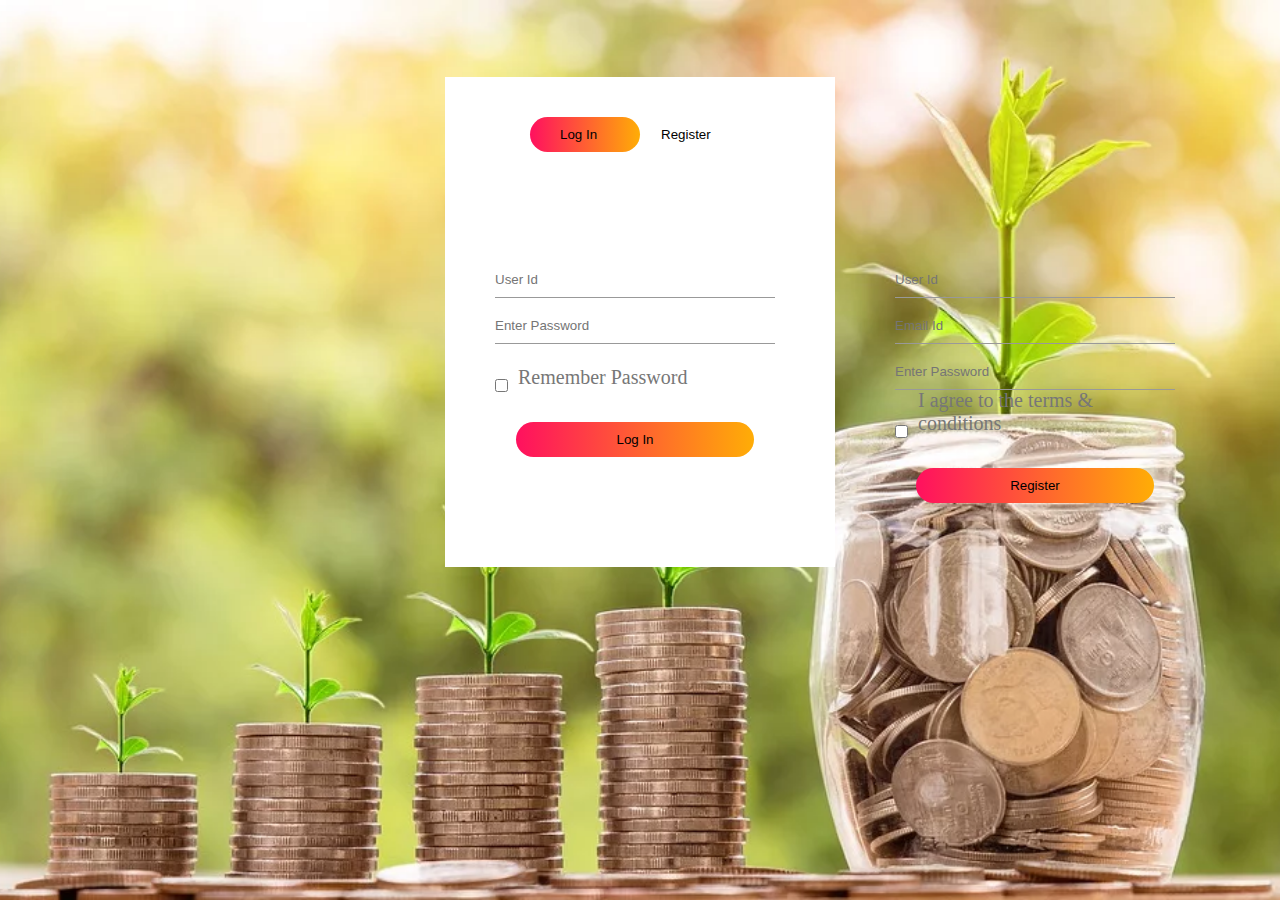
<file: loginform.html>
<!DOCTYPE html>
 <html lang="en">
 <head>
     <meta charset="UTF-8">
     <meta name="viewport" content="width=device-width, initial-scale=1.0">
     <title>login-form</title>
     <link rel="stylesheet" href="login.css">
 </head>
 <body>
     <div class="super">
         <div class="form-box">
         <div class="button-box">
             <div id="btn"></div>
             <button type="button" class="toggle-btn" onclick="login()">Log In</button>
             <button type="button" class="toggle-btn" onclick="register()">Register</button>
            </div>
        
         <form id="login" class="input-group">
             <input type="text" class="input-field" placeholder="User Id" required>
             <input type="text" class="input-field" placeholder="Enter Password" required>
             <input type="checkbox" class="check-box"><span>Remember Password</span>
             <button type="submit" class="submit-btn">Log In</button>
         </form>
         <form id="register" class="input-group">
            <input type="text" class="input-field" placeholder="User Id" required>
            <input type="email" class="input-field" placeholder="Email Id" required>
            <input type="text" class="input-field" placeholder="Enter Password" required>
            <input type="checkbox" class="check-box"><span>I agree to the terms & conditions</span>
            <button type="submit" class="submit-btn">Register</button>

        </form>
    </div>
     </div>

     <script>
         var x = document.getElementById("login")
         var y = document.getElementById("register")
         var z = document.getElementById("btn")

         function register(){
             x.style.left = "-400px"
             y.style,left = "50px"
             z.style.left = "110px"

         }
         function login(){
             x.style.left = "50px"
             y.style,left = "450px"
             z.style.left = "0px"

         }

     </script>
     
 </body>
 </html>
</file>
<file: login.css>
*{
    margin: 0;
    padding: 0;
}

.super{
    height: 100%;
    width: 100%;
    background-image: url(budget.jpg);
    background-position: center;
    background-size: cover;
    position: absolute;
  
  }

  .form-box{
      width: 380px;
      height: 480px;    
      position: relative;
      margin: 6% auto;  
      background: #fff;
      padding: 5px;

  }

  .button-box{
      width: 220px;
      margin: 35px auto;
      position: relative;
      box-shadow: 0 0 20px 9 px #ff61241f;
      border-radius: 30px;

  }

  .toggle-btn{
padding: 10px 30px;
cursor: pointer;
background: transparent;
border: 0;
outline: none;
position: relative;
  }

  #btn{
      top: 0;
      left: 0;
      position: absolute;
      width: 110px;
      height: 100%;
      background: linear-gradient(to right, #ff105f,#ffad06);
      border-radius: 30px;
      transition: .5s;
  }

.input-group{
    top: 180px;
    position: absolute;
    width: 280px;
    transition: .5s;
}

.input-field{
    width: 100%;
    padding: 10px 0;
    margin: 5px 0; 
     border-left: 0;
    border-top: 0;
    border-right: 0;
    border-bottom: 1px solid #999;
    outline: none;
    background: transparent;
}


.submit-btn{
    width: 85%;
    padding: 10px 30px;
    cursor: pointer;
    display: block;
    margin: auto;

    background: linear-gradient(to right, #ff105f,#ffad06);
    border: 0;
    outline: none;
    border-radius: 30px;

}

.check-box{
    margin: 30px 10px 30px 0;

}



span{
    color: #777;
    font-size: 20px;
    bottom: 68px;   

    position: absolute;
}

#login{
    left: 50px;

}

#register{
    left: 450px;
}
</file>
